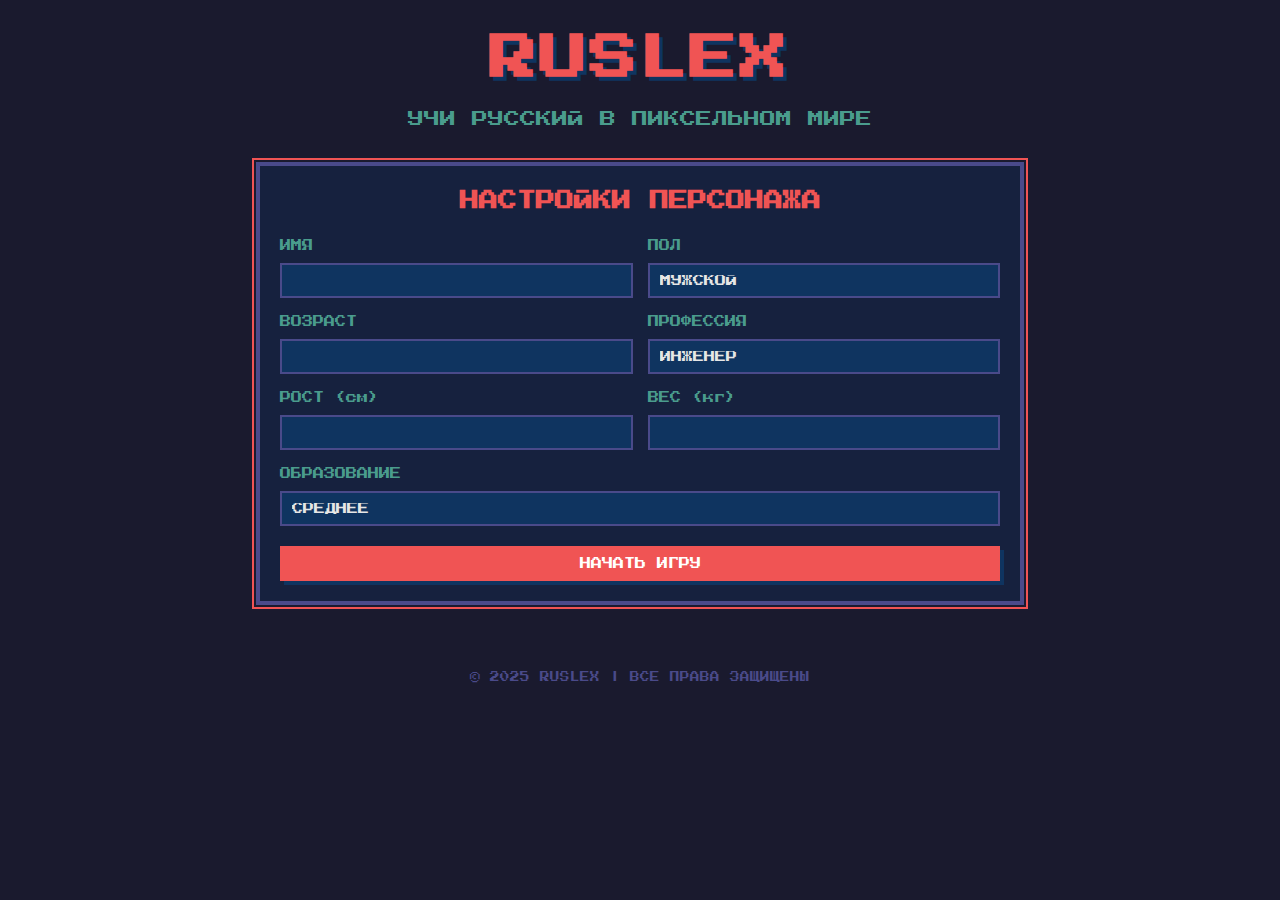
<file: index.html>
<!DOCTYPE html>
<html lang="ru">
<head>
    <meta charset="UTF-8">
    <meta name="viewport" content="width=device-width, initial-scale=1.0">
    <title>Ruslex</title>
    <link rel="stylesheet" href="css/style.css">
    <link rel="stylesheet" href="https://fonts.googleapis.com/css2?family=Press+Start+2P&display=swap">
    <link rel="apple-touch-icon" href="./icon.png">
    <link rel="icon" href="./icon.png" type="image/x-icon">
</head>
<body>
    <div class="game-container">
        <header class="pixel-header">
            <h1 class="pixel-logo">RUSLEX</h1>
            <p class="pixel-subtitle">УЧИ РУССКИЙ В ПИКСЕЛЬНОМ МИРЕ</p>
        </header>

        <main class="pixel-main">
            <section class="character-form pixel-panel">
                <h2 class="pixel-title">НАСТРОЙКИ ПЕРСОНАЖА</h2>
                
                <form id="characterForm">
                    <div class="form-row">
                        <div class="form-group">
                            <label for="name">ИМЯ</label>
                            <input type="text" id="name" class="pixel-input" required>
                        </div>
                        <div class="form-group">
                            <label for="gender">ПОЛ</label>
                            <select id="gender" class="pixel-select">
                                <option value="male">МУЖСКОЙ</option>
                                <option value="female">ЖЕНСКИЙ</option>
                            </select>
                        </div>
                    </div>

                    <div class="form-row">
                        <div class="form-group">
                            <label for="age">ВОЗРАСТ</label>
                            <input type="number" id="age" class="pixel-input" min="10" max="99">
                        </div>
                        <div class="form-group">
                            <label for="profession">ПРОФЕССИЯ</label>
                            <select id="profession" class="pixel-select">
                                <option value="engineer">ИНЖЕНЕР</option>
                                <option value="doctor">ВРАЧ</option>
                                <option value="teacher">УЧИТЕЛЬ</option>
                                <option value="lawyer">ЮРИСТ</option>
                                <option value="programmer">ПРОГРАММИСТ</option>
                                <option value="designer">ДИЗАЙНЕР</option>
                                <option value="manager">МЕНЕДЖЕР</option>
                                <option value="accountant">БУХГАЛТЕР</option>
                                <option value="driver">ВОДИТЕЛЬ</option>
                                <option value="cook">ПОВАР</option>
                                <option value="builder">СТРОИТЕЛЬ</option>
                                <option value="salesperson">ПРОДАВЕЦ</option>
                                <option value="military">ВОЕННЫЙ</option>
                                <option value="police">ПОЛИЦЕЙСКИЙ</option>
                                <option value="artist">ХУДОЖНИК</option>
                                <option value="musician">МУЗЫКАНТ</option>
                                <option value="farmer">ФЕРМЕР</option>
                                <option value="nurse">МЕДСЕСТРА</option>
                                <option value="scientist">УЧЁНЫЙ</option>
                                <option value="entrepreneur">ПРЕДПРИНИМАТЕЛЬ</option>
                            </select>
                        </div>                        
                    </div>

                    <div class="form-row">
                        <div class="form-group">
                            <label for="height">РОСТ (см)</label>
                            <input type="number" id="height" class="pixel-input" min="100" max="250">
                        </div>
                        <div class="form-group">
                            <label for="weight">ВЕС (кг)</label>
                            <input type="number" id="weight" class="pixel-input" min="30" max="200">
                        </div>
                    </div>

                    <div class="form-group full-width">
                        <label for="education">ОБРАЗОВАНИЕ</label>
                        <select id="education" class="pixel-select">
                            <option value="school">СРЕДНЕЕ</option>
                            <option value="college">СРЕДНЕЕ СПЕЦИАЛЬНОЕ</option>
                            <option value="bachelor">БАКАЛАВР</option>
                            <option value="incomplete_bachelor">НЕОКОНЧЕННОЕ ВЫСШЕЕ</option>
                            <option value="master">МАГИСТРАТУРА</option>
                            <option value="postgraduate">АСПИРАНТУРА</option>
                            <option value="phd">КАНДИДАТ НАУК</option>
                            <option value="doctor">ДОКТОР НАУК</option>
                            <option value="additional">ДОПОЛНИТЕЛЬНОЕ ОБРАЗОВАНИЕ</option>
                            <option value="self_education">САМООБРАЗОВАНИЕ</option>
                        </select>
                    </div>

                    <div class="form-actions">
                        <button type="button" class="pixel-button" id="startBtn">НАЧАТЬ ИГРУ</button>
                    </div>
                </form>
            </section>

        </main>

        <footer class="pixel-footer">
            <p>© 2025 RUSLEX | ВСЕ ПРАВА ЗАЩИЩЕНЫ</p>
        </footer>
    </div>

    <script src="js/script.js"></script>
</body>
</html>
</file>
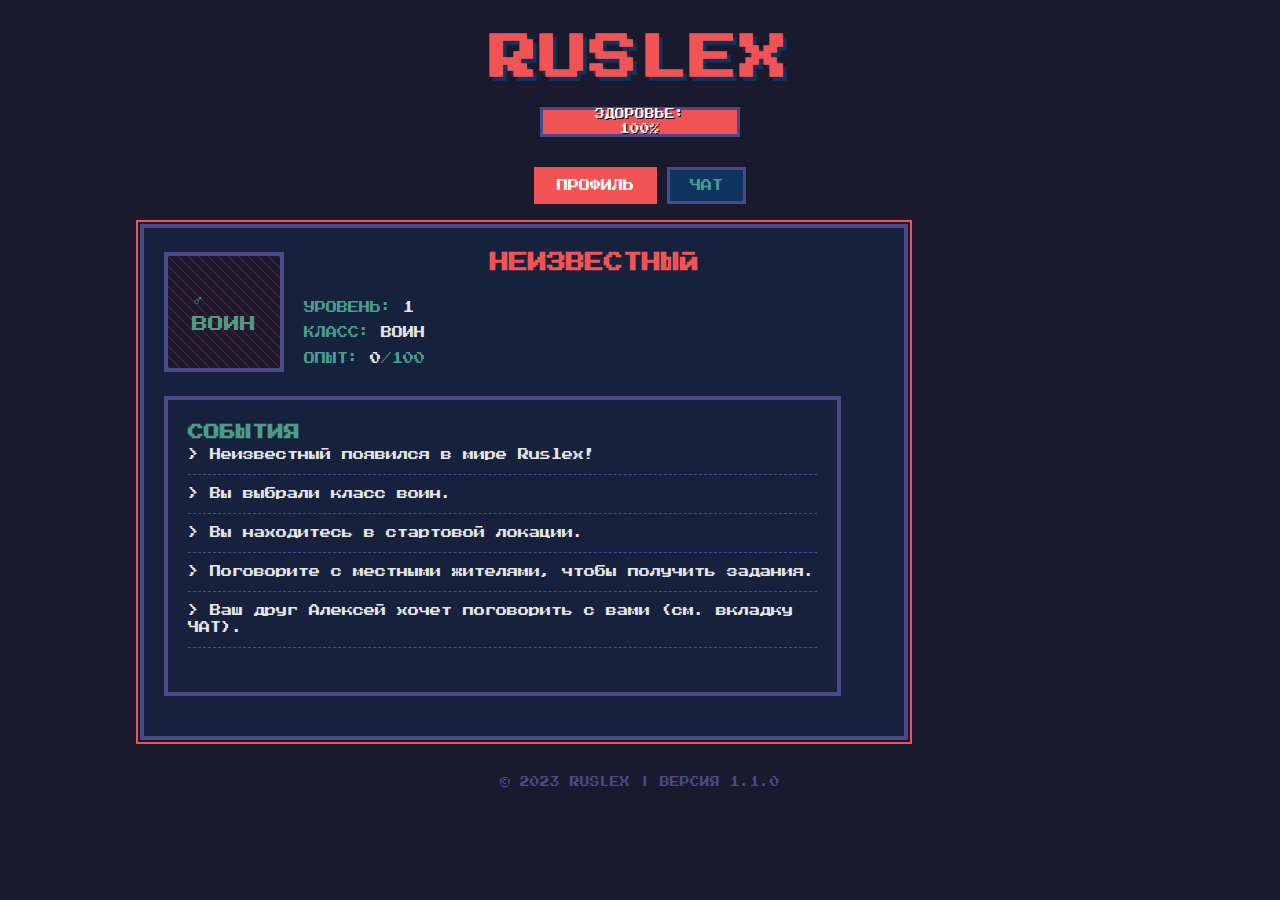
<file: game.html>
<!DOCTYPE html>
<html lang="ru">
<head>
    <meta charset="UTF-8">
    <meta name="viewport" content="width=device-width, initial-scale=1.0">
    <title>Ruslex - Игровой мир</title>
    <link rel="stylesheet" href="css/style.css">
    <link rel="stylesheet" href="css/game.css">
    <link rel="stylesheet" href="https://fonts.googleapis.com/css2?family=Press+Start+2P&display=swap">
</head>
<body>
    <div class="game-container">
        <header class="pixel-header">
            <h1 class="pixel-logo">RUSLEX</h1>
            <div class="health-bar">
                <div class="health-fill" id="healthFill"></div>
                <span class="health-text">ЗДОРОВЬЕ: <span id="healthValue">100</span>%</span>
            </div>
        </header>

        <nav class="pixel-nav">
            <button class="pixel-tab active" id="profileTab">ПРОФИЛЬ</button>
            <button class="pixel-tab" id="chatTab">ЧАТ</button>
        </nav>

        <main class="game-main">
            <!-- Профиль персонажа -->
            <section class="game-section active" id="profileSection">
                <div class="character-profile pixel-panel">
                    <div class="profile-header">
                        <div class="character-avatar">
                            <div class="pixel-avatar" id="characterAvatar"></div>
                        </div>
                        <div class="character-info">
                            <h2 class="pixel-title" id="characterName">ИМЯ ПЕРСОНАЖА</h2>
                            <ul class="pixel-list">
                                <li>УРОВЕНЬ: <span id="characterLevel">1</span></li>
                                <li>КЛАСС: <span id="characterClass">ВОИН</span></li>
                                <li>ОПЫТ: <span id="characterExp">0</span>/100</li>
                            </ul>
                        </div>
                    </div>

                    <div class="game-events pixel-panel">
                        <h3 class="pixel-subtitle">СОБЫТИЯ</h3>
                        <div class="event-log" id="eventLog">
                            <!-- События будут добавляться здесь -->
                        </div>
                    </div>
                </div>
            </section>

            <!-- Чат -->
            <section class="game-section" id="chatSection">
                <div class="chat-container pixel-panel">
                    <div class="chat-header">
                        <h2 class="pixel-title">ЧАТ С ДРУЗЬЯМИ</h2>
                    </div>
                    <div class="chat-messages" id="chatMessages">
                        <!-- Сообщения будут добавляться здесь -->
                    </div>
                    <div class="chat-input">
                        <input type="text" id="messageInput" class="pixel-input" placeholder="Введите сообщение...">
                        <button id="sendButton" class="pixel-button">ОТПРАВИТЬ</button>
                    </div>
                </div>
            </section>
        </main>

        <footer class="pixel-footer">
            <p>© 2023 RUSLEX | ВЕРСИЯ 1.1.0</p>
        </footer>
    </div>

    <script src="js/game.js"></script>
</body>
</html>
</file>
<file: css/style.css>
/* Base Styles */
* {
    box-sizing: border-box;
    margin: 0;
    padding: 0;
    image-rendering: pixelated;
}

body {
    background-color: #1a1a2e;
    color: #e6e6e6;
    font-family: 'Press Start 2P', cursive;
    line-height: 1.6;
    padding: 20px;
}

.game-container {
    max-width: 1000px;
    margin: 0 auto;
}

/* Pixel Art Elements */
.pixel-panel {
    background-color: #16213e;
    border: 4px solid #4a4a8a;
    position: relative;
    padding: 20px;
    margin-bottom: 20px;
    width: 94%;
    max-width: 768px;
}

.pixel-panel::before {
    content: "";
    position: absolute;
    top: -8px;
    left: -8px;
    right: -8px;
    bottom: -8px;
    border: 2px solid #f05454;
    pointer-events: none;
}

/* Header Styles */
.pixel-header {
    text-align: center;
    margin-bottom: 30px;
}

.pixel-logo {
    font-size: 3rem;
    color: #f05454;
    text-shadow: 4px 4px 0 #0f3460;
    margin-bottom: 10px;
    letter-spacing: 2px;
}

.pixel-subtitle {
    font-size: 1rem;
    color: #4a9c8d;
}

/* Main Content Layout */
.pixel-main {
    display: flex;
    flex-direction: row;
    justify-content: center;
    margin-bottom: 30px;
}

/* Form Styles */
.character-form {
    display: flex;
    flex-direction: column;
}

.pixel-title {
    color: #f05454;
    font-size: 1.2rem;
    margin-bottom: 20px;
    text-align: center;
}

.form-row {
    display: flex;
    gap: 15px;
    margin-bottom: 15px;
}

.form-group {
    flex: 1;
}

.full-width {
    width: 100%;
}

label {
    display: block;
    margin-bottom: 8px;
    color: #4a9c8d;
    font-size: 0.7rem;
}

.pixel-input, .pixel-select {
    width: 100%;
    padding: 10px;
    background-color: #0f3460;
    border: 2px solid #4a4a8a;
    color: #e6e6e6;
    font-family: 'Press Start 2P', cursive;
    font-size: 0.7rem;
}

.pixel-select {
    /* 关键样式修复 */
    -webkit-appearance: none;
    -moz-appearance: none;
    appearance: none;
    background-repeat: no-repeat;
    background-position: right 10px center;
    background-size: 12px;
    cursor: pointer;

    /* 添加以下关键属性来确保 padding 生效 */
    box-sizing: border-box;
    min-height: calc(0.7rem + 2 * 10px + 4px); /* font-size + padding*2 + border*2 */
}

.pixel-input:focus, .pixel-select:focus {
    outline: none;
    border-color: #f05454;
}

.form-actions {
    display: flex;
    justify-content: center;
    gap: 15px;
    margin-top: 20px;
}

.character-preview {
    flex: 1;
    display: flex;
    justify-content: center;
    align-items: center;
    background-color: #1a1a2e;
    margin-bottom: 20px;
    min-height: 200px;
}

.pixel-art-placeholder {
    text-align: center;
    color: #4a9c8d;
    font-size: 0.8rem;
    line-height: 2;
}

.character-stats {
    border-top: 2px solid #4a4a8a;
    padding-top: 15px;
}

.pixel-list {
    list-style-type: none;
    font-size: 0.7rem;
}

.pixel-list li {
    margin-bottom: 8px;
    color: #4a9c8d;
}

.pixel-list span {
    color: #e6e6e6;
}

/* Button Styles */
.pixel-button {
    width: 100%;
    background-color: #f05454;
    color: white;
    border: none;
    padding: 12px 24px;
    font-family: 'Press Start 2P', cursive;
    font-size: 0.7rem;
    cursor: pointer;
    box-shadow: 4px 4px 0 #0f3460;
    transition: all 0.1s;
}

.pixel-button:hover {
    background-color: #ff7676;
    transform: translate(2px, 2px);
    box-shadow: 2px 2px 0 #0f3460;
}

.pixel-button:active {
    transform: translate(4px, 4px);
    box-shadow: none;
}

/* Footer Styles */
.pixel-footer {
    text-align: center;
    font-size: 0.6rem;
    color: #4a4a8a;
    padding: 15px;
}
</file>
<file: css/game.css>
/* Game Page Specific Styles */

/* Health Bar */
.health-bar {
    background-color: #0f3460;
    border: 3px solid #4a4a8a;
    height: 30px;
    width: 200px;
    position: relative;
    margin: 0 auto;
}

.health-fill {
    background-color: #f05454;
    height: 100%;
    width: 100%;
    transition: width 0.3s;
}

.health-text {
    position: absolute;
    top: 50%;
    left: 50%;
    transform: translate(-50%, -50%);
    font-size: 0.6rem;
    color: white;
    text-shadow: 1px 1px 0 #000;
}

/* Navigation Tabs */
.pixel-nav {
    display: flex;
    justify-content: center;
    margin-bottom: 20px;
    gap: 10px;
}

.pixel-tab {
    background-color: #0f3460;
    color: #4a9c8d;
    border: 3px solid #4a4a8a;
    padding: 10px 20px;
    font-family: 'Press Start 2P', cursive;
    font-size: 0.7rem;
    cursor: pointer;
    transition: all 0.2s;
}

.pixel-tab.active {
    background-color: #f05454;
    color: white;
    border-color: #f05454;
}

.pixel-tab:hover:not(.active) {
    background-color: #1a1a2e;
}

/* Game Sections */
.game-section {
    display: none;
}

.game-section.active {
    display: block;
}

/* Character Profile */
.character-profile {
    display: grid;
    grid-template-columns: 1fr;
    gap: 20px;
}

.profile-header {
    display: flex;
    gap: 20px;
    align-items: center;
}

.character-avatar {
    flex: 0 0 120px;
}

.pixel-avatar {
    width: 120px;
    height: 120px;
    background-color: #1a1a2e;
    border: 4px solid #4a4a8a;
    display: flex;
    align-items: center;
    justify-content: center;
    position: relative;
    overflow: hidden;
}

.pixel-avatar::after {
    content: "";
    position: absolute;
    top: 0;
    left: 0;
    right: 0;
    bottom: 0;
    background: linear-gradient(45deg, transparent 48%, #f05454 49%, #f05454 51%, transparent 52%);
    background-size: 10px 10px;
    opacity: 0.3;
}

.character-info {
    flex: 1;
}

/* Game Events */
.game-events {
    height: 300px;
    overflow-y: auto;
}

.event-log {
    font-size: 0.7rem;
    line-height: 1.6;
}

.event-log p {
    margin-bottom: 10px;
    padding-bottom: 10px;
    border-bottom: 1px dashed #4a4a8a;
}

/* Chat Container */
.chat-container {
    display: flex;
    flex-direction: column;
    height: 500px;
}

.chat-header {
    margin-bottom: 15px;
}

.chat-messages {
    flex: 1;
    overflow-y: auto;
    margin-bottom: 15px;
    padding: 10px;
    background-color: #0f3460;
    border: 2px solid #4a4a8a;
}

.chat-message {
    margin-bottom: 10px;
    padding: 8px;
    background-color: #1a1a2e;
    border-left: 3px solid #f05454;
}

.message-sender {
    font-weight: bold;
    color: #f05454;
    margin-bottom: 5px;
}

.message-text {
    font-size: 0.7rem;
}

.message-time {
    font-size: 0.5rem;
    color: #4a9c8d;
    text-align: right;
}

.chat-input {
    display: flex;
    gap: 10px;
}

.chat-input input {
    flex: 1;
}

/* Responsive Adjustments */
@media (max-width: 768px) {
    .profile-header {
        flex-direction: column;
    }
    
    .character-avatar {
        margin-bottom: 15px;
    }
}
</file>
